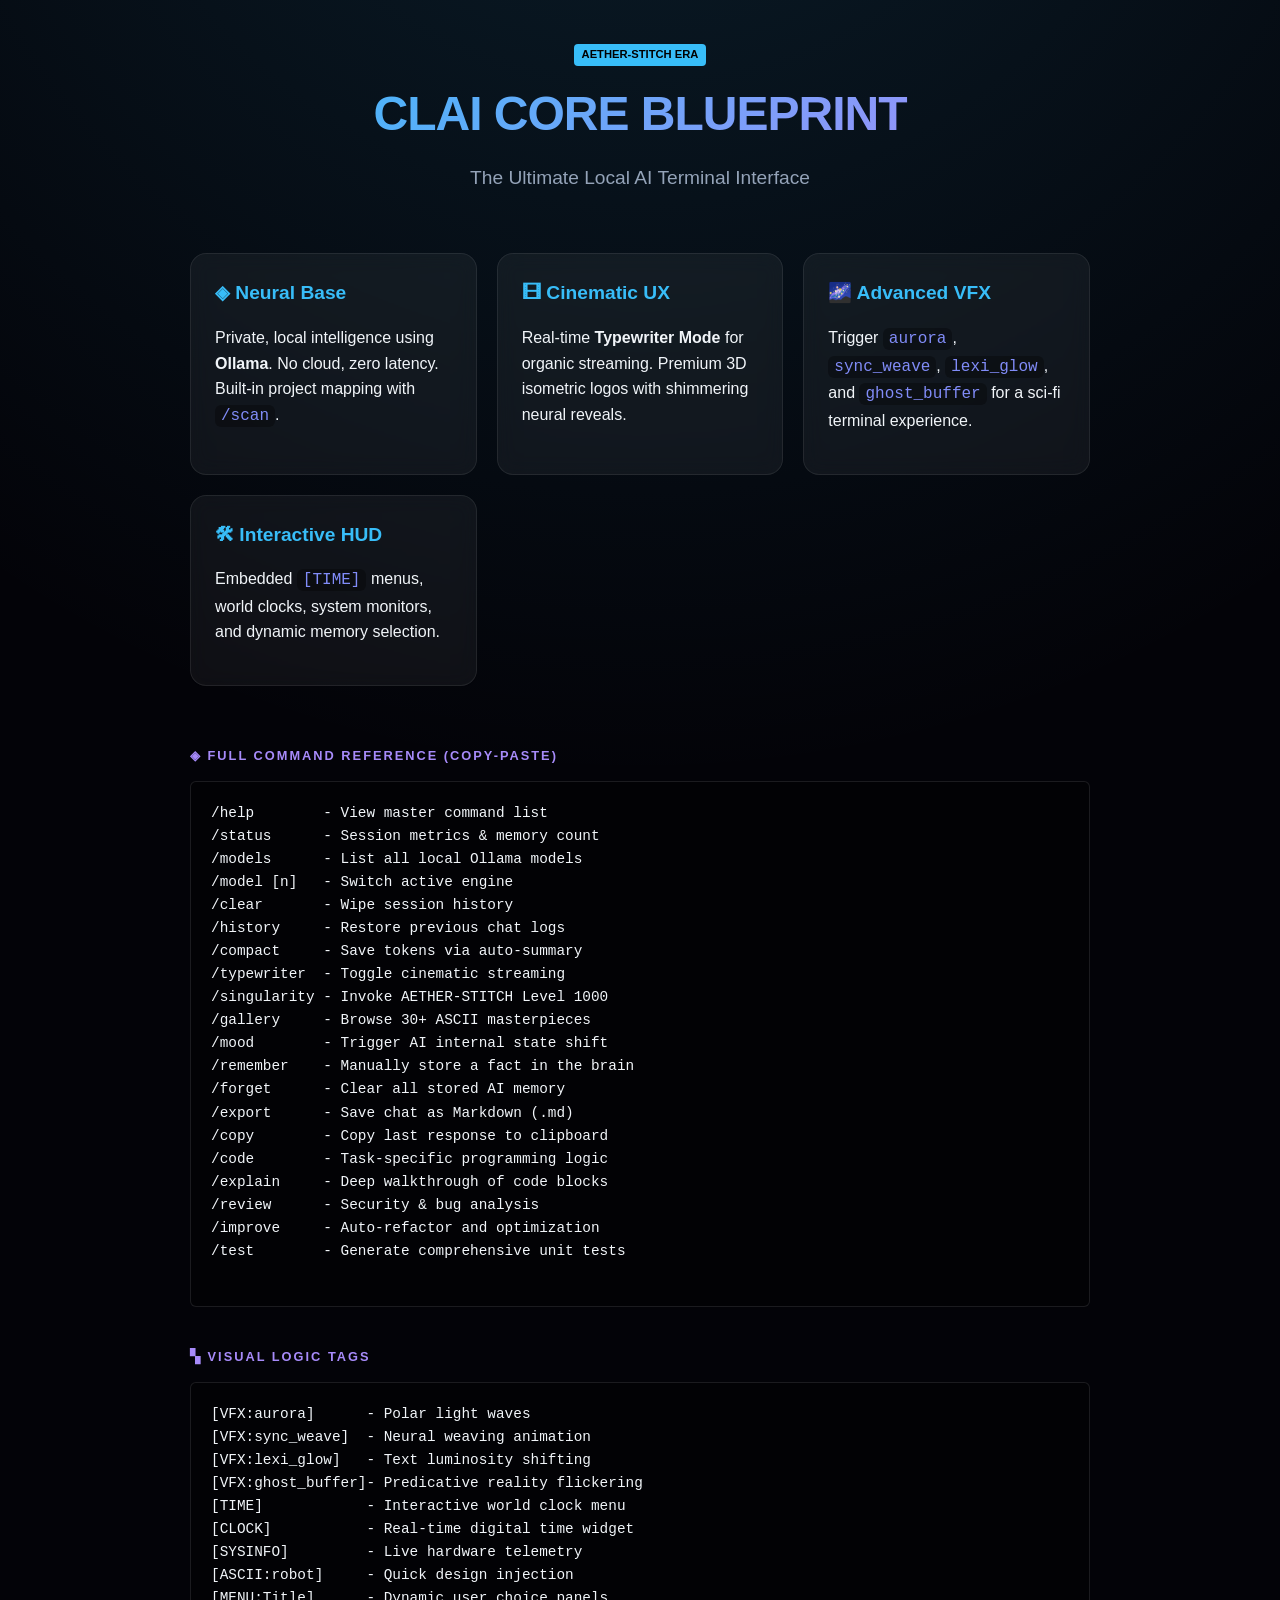
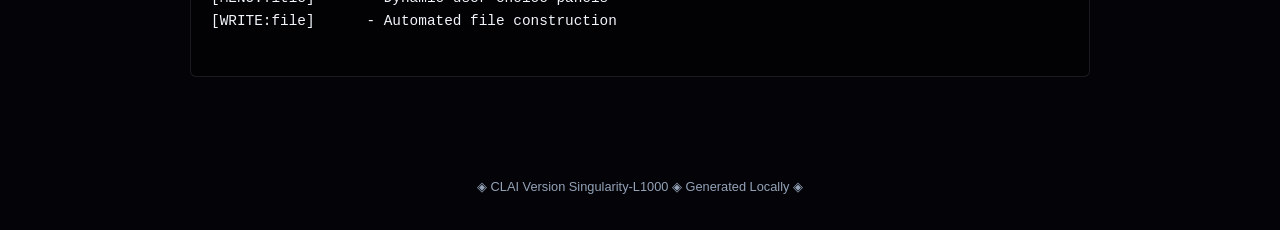
<file: README.html>
<!DOCTYPE html>
<html lang="en">

<head>
    <meta charset="UTF-8">
    <meta name="viewport" content="width=device-width, initial-scale=1.0">
    <title>CLAI — Feature Blueprint</title>
    <style>
        :root {
            --bg: #030308;
            --surface: rgba(255, 255, 255, 0.05);
            --g1: #38bdf8;
            --g2: #a78bfa;
            --text: #f1f5f9;
            --text-dim: #94a3b8;
            --accent: #818cf8;
        }

        body {
            background-color: var(--bg);
            color: var(--text);
            font-family: 'Inter', -apple-system, sans-serif;
            margin: 0;
            padding: 40px 20px;
            line-height: 1.6;
            background-image: radial-gradient(circle at 50% -20%, rgba(56, 189, 248, 0.15), transparent 50%);
        }

        .container {
            max-width: 900px;
            margin: 0 auto;
        }

        header {
            text-align: center;
            margin-bottom: 60px;
        }

        h1 {
            font-size: 3rem;
            font-weight: 900;
            background: linear-gradient(135deg, var(--g1), var(--g2));
            -webkit-background-clip: text;
            -webkit-text-fill-color: transparent;
            letter-spacing: -1px;
            margin: 0;
        }

        .tagline {
            color: var(--text-dim);
            font-size: 1.2rem;
            margin-top: 10px;
        }

        .grid {
            display: grid;
            grid-template-columns: repeat(auto-fit, minmax(280px, 1fr));
            gap: 20px;
            margin-bottom: 60px;
        }

        .card {
            background: var(--surface);
            border: 1px solid rgba(255, 255, 255, 0.08);
            padding: 24px;
            border-radius: 16px;
            backdrop-filter: blur(10px);
        }

        .card h2 {
            margin-top: 0;
            color: var(--g1);
            font-size: 1.2rem;
            display: flex;
            align-items: center;
            gap: 10px;
        }

        code,
        pre {
            font-family: 'Cascadia Code', monospace;
            background: rgba(0, 0, 0, 0.3);
            border-radius: 6px;
        }

        code {
            padding: 2px 6px;
            color: var(--accent);
        }

        pre {
            padding: 20px;
            overflow-x: auto;
            border: 1px solid rgba(255, 255, 255, 0.1);
            color: var(--text2);
            font-size: 0.9rem;
        }

        .copy-block {
            position: relative;
            margin-top: 40px;
        }

        .copy-block h3 {
            color: var(--g2);
            text-transform: uppercase;
            font-size: 0.8rem;
            letter-spacing: 2px;
        }

        .badge {
            display: inline-block;
            padding: 2px 8px;
            border-radius: 4px;
            font-size: 0.7rem;
            font-weight: 800;
            background: var(--g1);
            color: #000;
            margin-bottom: 10px;
        }
    </style>
</head>

<body>
    <div class="container">
        <header>
            <div class="badge">AETHER-STITCH ERA</div>
            <h1>CLAI CORE BLUEPRINT</h1>
            <p class="tagline">The Ultimate Local AI Terminal Interface</p>
        </header>

        <section class="grid">
            <div class="card">
                <h2>◈ Neural Base</h2>
                <p>Private, local intelligence using <strong>Ollama</strong>. No cloud, zero latency. Built-in project
                    mapping with <code>/scan</code>.</p>
            </div>
            <div class="card">
                <h2>🎞 Cinematic UX</h2>
                <p>Real-time <strong>Typewriter Mode</strong> for organic streaming. Premium 3D isometric logos with
                    shimmering neural reveals.</p>
            </div>
            <div class="card">
                <h2>🌌 Advanced VFX</h2>
                <p>Trigger <code>aurora</code>, <code>sync_weave</code>, <code>lexi_glow</code>, and
                    <code>ghost_buffer</code> for a sci-fi terminal experience.</p>
            </div>
            <div class="card">
                <h2>🛠 Interactive HUD</h2>
                <p>Embedded <code>[TIME]</code> menus, world clocks, system monitors, and dynamic memory selection.</p>
            </div>
        </section>

        <div class="copy-block">
            <h3>◈ Full Command Reference (Copy-Paste)</h3>
            <pre>
/help        - View master command list
/status      - Session metrics & memory count
/models      - List all local Ollama models
/model [n]   - Switch active engine
/clear       - Wipe session history
/history     - Restore previous chat logs
/compact     - Save tokens via auto-summary
/typewriter  - Toggle cinematic streaming
/singularity - Invoke AETHER-STITCH Level 1000
/gallery     - Browse 30+ ASCII masterpieces
/mood        - Trigger AI internal state shift
/remember    - Manually store a fact in the brain
/forget      - Clear all stored AI memory
/export      - Save chat as Markdown (.md)
/copy        - Copy last response to clipboard
/code        - Task-specific programming logic
/explain     - Deep walkthrough of code blocks
/review      - Security & bug analysis
/improve     - Auto-refactor and optimization
/test        - Generate comprehensive unit tests
            </pre>
        </div>

        <div class="copy-block">
            <h3>▚ Visual Logic Tags</h3>
            <pre>
[VFX:aurora]      - Polar light waves
[VFX:sync_weave]  - Neural weaving animation
[VFX:lexi_glow]   - Text luminosity shifting
[VFX:ghost_buffer]- Predicative reality flickering
[TIME]            - Interactive world clock menu
[CLOCK]           - Real-time digital time widget
[SYSINFO]         - Live hardware telemetry
[ASCII:robot]     - Quick design injection
[MENU:Title]      - Dynamic user choice panels
[WRITE:file]      - Automated file construction
            </pre>
        </div>

        <footer style="margin-top: 100px; text-align: center; color: var(--text-dim); font-size: 0.8rem;">
            ◈ CLAI Version Singularity-L1000 ◈ Generated Locally ◈
        </footer>
    </div>
</body>

</html>
</file>
